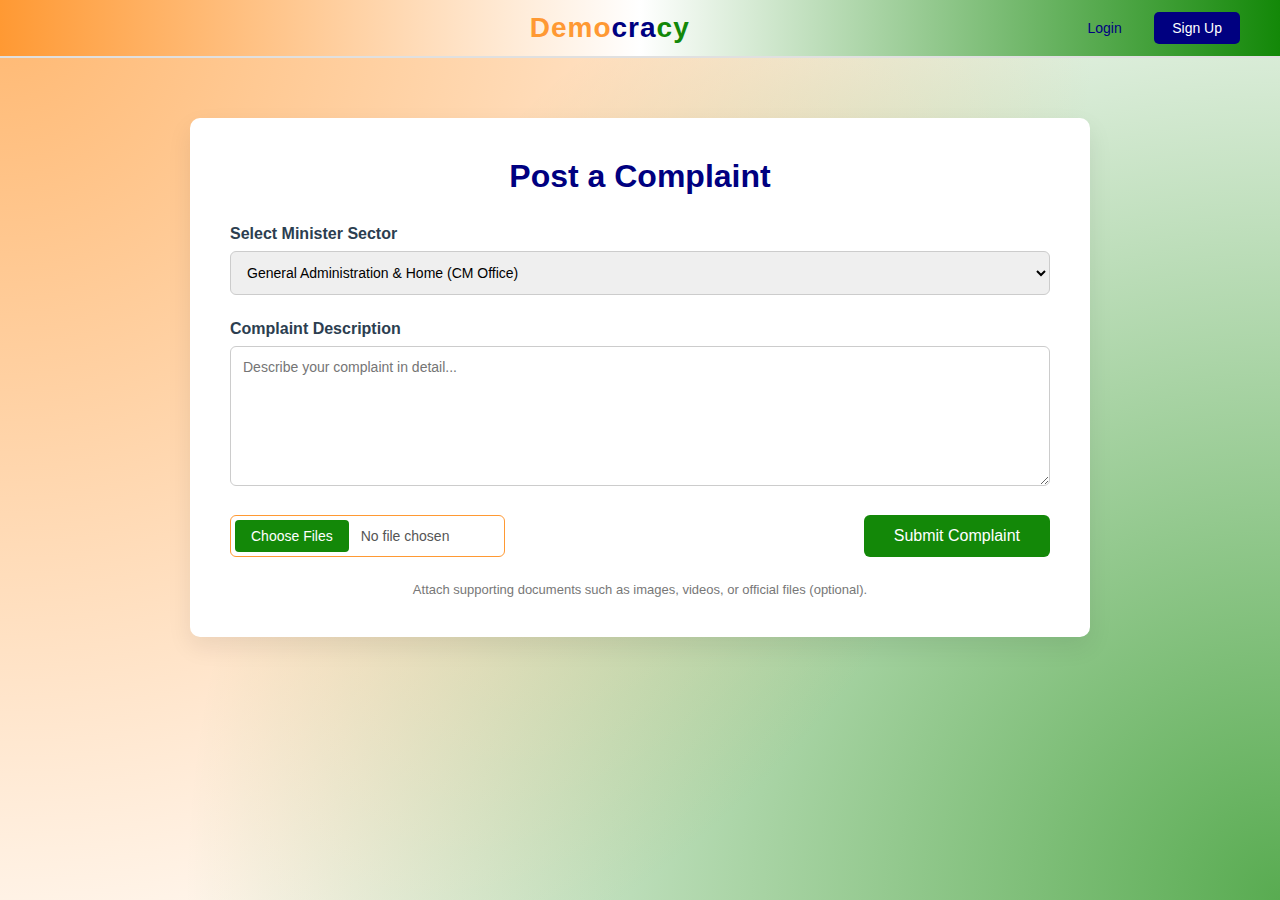
<file: index.html>
<!DOCTYPE html>
<html lang="en">
<head>
  <meta charset="UTF-8" />
  <meta name="viewport" content="width=device-width, initial-scale=1.0" />
  <title>Democracy | Complaint Registration</title>
  <link rel="stylesheet" href="style.css" />
  </head>
  <body>

  <!-- ===== NAVBAR ===== -->
  <header>
    <div class="navbar">
      <div class="nav-spacer"></div>

      <div class="logo">
        <span>Demo</span><span>cra</span><span>cy</span>
      </div>

      <div class="nav-buttons">
        <button class="login-btn">Login</button>
        <button class="signup-btn">Sign Up</button>
      </div>
    </div>
  </header>

  <!-- ===== MAIN CONTENT ===== -->
  <main>
    <section class="complaint-card">
      <h1>Post a Complaint</h1>

      <form>
        <!-- Minister Sector -->
        <div class="form-group">
          <label for="sector">Select Minister Sector</label>
          <select id="sector">
            <option>General Administration & Home (CM Office)</option>
            <option>Finance & Taxation</option>
            <option>Industries & Law</option>
            <option>Health & Family Welfare</option>
            <option>General Education & Labour</option>
            <option>Higher Education & Social Justice</option>
            <option>Public Works & Tourism</option>
            <option>Local Self Government & Excise</option>
            <option>Revenue & Housing</option>
            <option>Agriculture & Soil Survey</option>
            <option>Water Resources & Irrigation</option>
            <option>Electricity & Power</option>
            <option>Forests & Wildlife</option>
            <option>Co-operation & Ports</option>
            <option>Fisheries & Culture</option>
            <option>Sports & Minority Welfare</option>
            <option>Food & Civil Supplies</option>
            <option>Animal Husbandry & Dairy</option>
            <option>Transport (Motor Vehicles)</option>
            <option>Registration & Archaeology</option>
            <option>SC/ST & Backward Classes Welfare</option>
          </select>
        </div>

        <!-- Complaint Description -->
        <div class="form-group">
          <label for="description">Complaint Description</label>
          <textarea
            id="description"
            placeholder="Describe your complaint in detail..."
          ></textarea>
        </div>

        <!-- File Upload -->
        <div class="file-upload">
          <input type="file" multiple />
          <button type="submit" class="submit-btn">Submit Complaint</button>
        </div>
      </form>
      
      <p class="note">
        Attach supporting documents such as images, videos, or official files (optional).
      </p>
    </section>
  </main>

  <script src="script.js"></script>
</body>
</html>
</file>
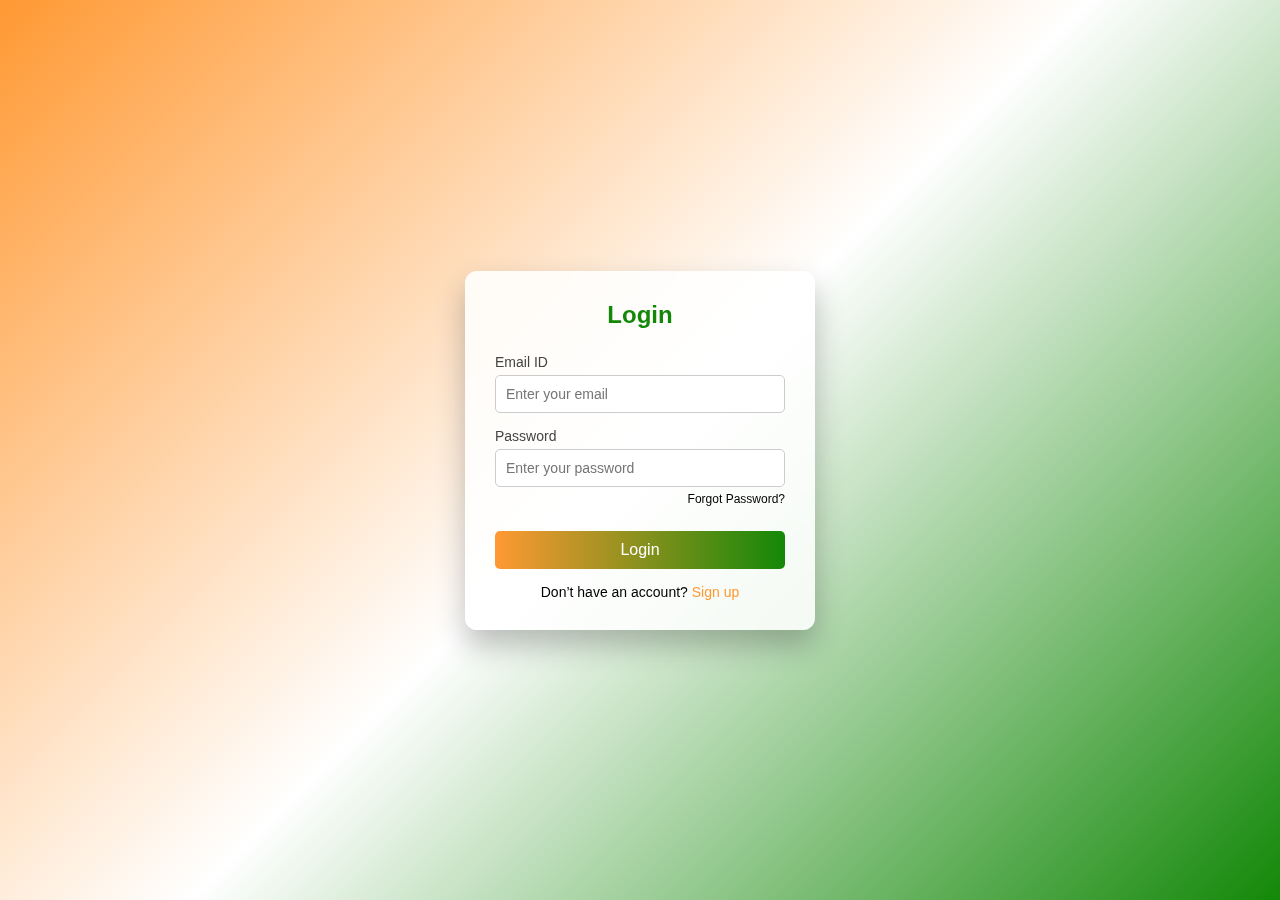
<file: login.html>
<!DOCTYPE html>
<html lang="en">
<head>
  <meta charset="UTF-8" />
  <meta name="viewport" content="width=device-width, initial-scale=1.0"/>
  <title>Login</title>
  <link rel="stylesheet" href="login.css" />
</head>
<body>

  <div class="login-container">
    <h2>Login</h2>

    <form>
      <div class="input-group">
        <label for="email">Email ID</label>
        <input type="email" id="email" placeholder="Enter your email" required />
      </div>

      <div class="input-group">
        <label for="password">Password</label>
        <input type="password" id="password" placeholder="Enter your password" required />
      </div>

      <p class="forgot-password"><a href="#">Forgot Password?</a></p>

      <button type="submit">Login</button>

      <p class="signup-text">
        Don’t have an account? <a href="#">Sign up</a>
      </p>
    </form>
  </div>

</body>
</html>
</file>
<file: style.css>
* {
      margin: 0;
      padding: 0;
      box-sizing: border-box;
      font-family: "Segoe UI", Tahoma, Geneva, Verdana, sans-serif;
    }

body {
  background-color: #ffffff; 
  background-image: 
    radial-gradient(
      circle at top left, 
      rgba(255, 153, 51, 0.7) 0%,   /* Brighter Saffron */
      rgba(255, 255, 255, 0) 70%
    ),
    radial-gradient(
      circle at bottom right, 
      rgba(18, 136, 7, 0.7) 0%,    /* Brighter Green */
      rgba(255, 255, 255, 0) 70%
    );
  background-attachment: fixed;
  color: #333;
  margin: 0;
  height: 100vh;
}



    /* ===== NAVBAR ===== */
  header {
  /* This creates a seamless gradient from Saffron (left) to White (middle) to Green (right) */
  background: linear-gradient(
    to right, 
    #FF9933 0%,   /* Saffron */
    #FFFFFF 50%,  /* Pure White */
    #138808 100%  /* India Green */
  );
  
  /* Retained your original padding and border settings */
  border-bottom: 2px solid #e0e0e0;
  padding: 12px 40px;
  
  /* Ensures default text color is readable */
  color: #333; 
}

    .navbar {
      display: flex;
      align-items: center;
      justify-content: space-between;
    }

    .nav-spacer {
      width: 120px;
    }

    .logo {
      font-size: 28px;
      font-weight: bold;
      letter-spacing: 1px;
    }

    .logo span:nth-child(1) {
      color: #ff9933; /* Saffron */
    }
    .logo span:nth-child(2) {
      color: #000080; /* Ashoka Blue */
    }
    .logo span:nth-child(3) {
      color: #138808; /* Green */
    }

    .nav-buttons button {
      padding: 8px 18px;
      border-radius: 5px;
      border: none;
      cursor: pointer;
      font-size: 14px;
      margin-left: 10px;
    }

    .login-btn {
      background-color: transparent;
      border: 1px solid #000080;
      color: #000080;
    }

    .signup-btn {
      background-color: #000080;
      color: #fff;
    }

    /* ===== MAIN SECTION ===== */
    main {
      display: flex;
      justify-content: center;
      padding: 60px 20px;
    }

    .complaint-card {
      background-color: #ffffff;
      width: 100%;
      max-width: 900px;
      padding: 40px;
      border-radius: 10px;
      box-shadow: 0 10px 25px rgba(0, 0, 0, 0.08);
    }

    .complaint-card h1 {
      text-align: center;
      margin-bottom: 30px;
      color: #000080;
    }

    /* ===== FORM ELEMENTS ===== */
    /*select minister sector*/
    label[for="sector"], 
    label[for="description"] {
    font-weight: bold;
    display: block;
    margin-bottom: 8px;
    color: #2c3e50; /* A nice professional dark blue/grey */
}

    .form-group {
      margin-bottom: 25px;
    }

    label {
      display: block;
      font-weight: 600;
      margin-bottom: 8px;
    }

    select,
    textarea {
      width: 100%;
      padding: 12px;
      border-radius: 6px;
      border: 1px solid #ccc;
      font-size: 14px;
    }

    textarea {
      resize: vertical;
      min-height: 140px;
    }

    /* ===== FILE UPLOAD ===== */
    .file-upload {
      display: flex;
      justify-content: space-between;
      align-items: center;
      margin-top: 20px;
    }

    .file-upload input[type="file"] {
      font-size: 14px;
    }


    /* ===== SUBMIT BUTTON ===== */
    .submit-btn {
      background-color: #138808;
      color: white;
      padding: 12px 30px;
      border-radius: 6px;
      border: none;
      cursor: pointer;
      font-size: 16px;
    }

    .submit-btn:hover {
      background-color: #0f6f06;
    }
    
    input[type="file"] {
  background: #ffffff;
  border: 1px solid #FF9933; /* Subtle Saffron Border */
  border-radius: 6px;
  padding: 4px;
  color: #555;      /* Text color for "No file chosen" */
  width: fit-content;
}

input[type="file"]::file-selector-button {
  background: #138808; /* India Green */
  color: white;
  border: none;
  border-radius: 4px;
  padding: 8px 16px;
  margin-right: 12px;
  cursor: pointer;
  font-weight: 500;
  transition: 0.3s;
}

input[type="file"]::file-selector-button:hover {
  background: #0f6c06; /* Slightly darker green on hover */
  box-shadow: 0 2px 4px rgba(0,0,0,0.1);
}


    /* ===== FOOTER NOTE ===== */
    .note {
      text-align: center;
      font-size: 13px;
      color: #777;
      margin-top: 25px;
    }

    /* ===== RESPONSIVE ===== */
    @media (max-width: 768px) {
      header {
        padding: 12px 20px;
      }

      .navbar {
        flex-direction: column;
        gap: 15px;
      }

      .nav-spacer {
        display: none;
      }
    }
</file>
<file: login.css>
* {
  margin: 0;
  padding: 0;
  box-sizing: border-box;
  font-family: Arial, sans-serif;
}

body {
  height: 100vh;
  background: linear-gradient(
    135deg,
    #ff9933,   /* Saffron */
    #ffffff,   /* White */
    #138808    /* Green */
  );
  display: flex;
  justify-content: center;
  align-items: center;
}

/* Glassmorphism effect */
.login-container {
  background: rgba(255, 255, 255, 0.85);
  backdrop-filter: blur(10px);
  -webkit-backdrop-filter: blur(10px);
  padding: 30px;
  width: 350px;
  border-radius: 12px;
  box-shadow: 0 15px 30px rgba(0, 0, 0, 0.25);
}

.login-container h2 {
  text-align: center;
  margin-bottom: 25px;
  color: #138808; /* Green */
}

.input-group {
  margin-bottom: 15px;
}

.input-group label {
  display: block;
  margin-bottom: 5px;
  font-size: 14px;
  color: #444;
}

.input-group input {
  width: 100%;
  padding: 10px;
  border-radius: 5px;
  border: 1px solid #ccc;
  outline: none;
  font-size: 14px;
}

.input-group input:focus {
  border-color: #ff9933; /* Saffron */
}

/* Login Button */
button {
  width: 100%;
  padding: 10px;
  background: linear-gradient(
    90deg,
    #ff9933,
    #138808
  );
  color: white;
  border: none;
  border-radius: 5px;
  font-size: 16px;
  cursor: pointer;
  margin-top: 10px;
  transition: transform 0.2s ease, box-shadow 0.2s ease;
}

button:hover {
  transform: translateY(-1px);
  box-shadow: 0 8px 15px rgba(0, 0, 0, 0.2);
}

/* Signup Text */
.signup-text {
  text-align: center;
  margin-top: 15px;
  font-size: 14px;
}

.signup-text a {
  color: #ff9933;
  text-decoration: none;
}

.signup-text a:hover {
  text-decoration: underline;
}

/* Forgot Password */
.forgot-password {
  text-align: right;
  font-size: 12px;
  margin-top: -10px;
  margin-bottom: 15px;
}

.forgot-password a {
  color: #000;
  text-decoration: none;
}

.forgot-password a:hover {
  text-decoration: underline;
}
</file>
